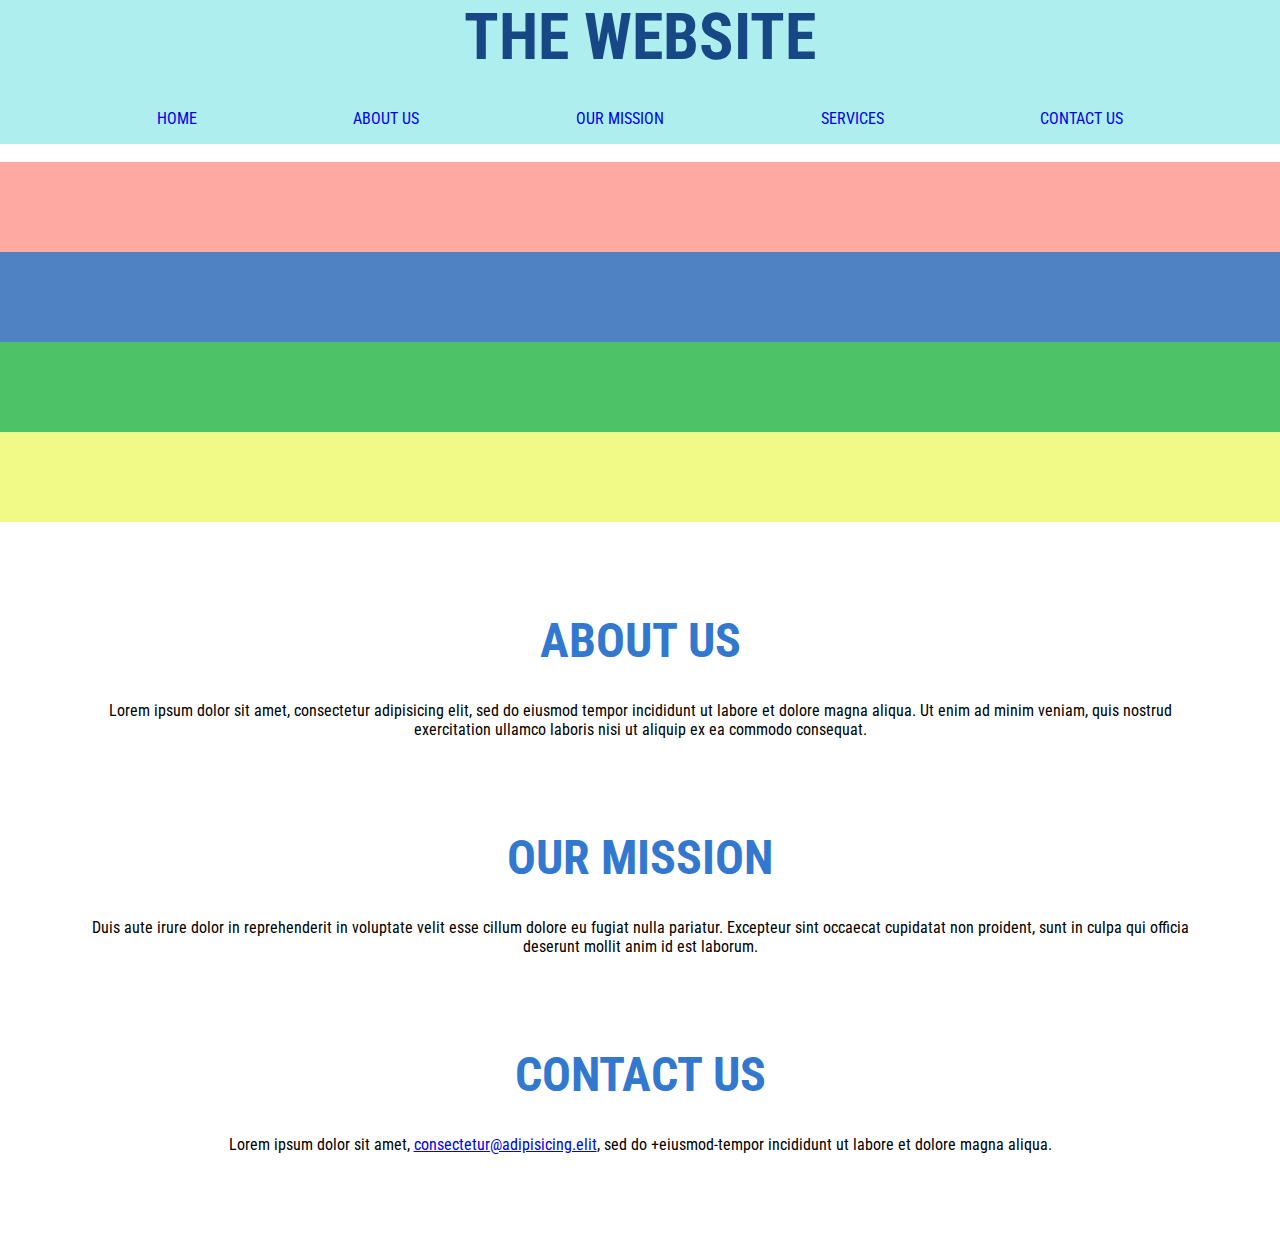
<file: index.html>
<!DOCTYPE html>
<html>
<head>
    <link href="https://fonts.googleapis.com/css2?family=Roboto+Condensed:wght@400;700&display=swap" rel="stylesheet">
	<link rel="stylesheet" type="text/css" href="style.css">
	<title>CSS Challenge 1 - Improve This Website</title>
</head>
<body>
	<div class="navbar">
		<div class="title-container">
			<h1 class="title">The Website</h1>
		</div>
		<div class="menu">
			<p><a href="#" class="menu-item">Home</a></p>
			<p><a href="#" class="menu-item">About Us</a></p>
			<p><a href="#" class="menu-item">Our Mission</a></p>
			<p><a href="#" class="menu-item">Services</a></p>
			<p><a href="#" class="menu-item">Contact Us</a></p>
		</div>
	</div>

	<div class="logo">
		<div class="square1"></div>
		<div class="square2"></div>
		<div class="square3"></div>
		<div class="square4"></div>
	</div>

<div class="about-us-container container">
	<h1 class="about-us-title section-title">About Us</h1>
	<p class="about-us-text section-text">Lorem ipsum dolor sit amet, consectetur adipisicing elit, sed do eiusmod
	tempor incididunt ut labore et dolore magna aliqua. Ut enim ad minim veniam,
	quis nostrud exercitation ullamco laboris nisi ut aliquip ex ea commodo
	consequat.</p>
</div>

<div class="our-mission-container container">
	<h1 class="our-mission-title section-title">Our Mission</h1>
	<p class="our-mission-text section-text">Duis aute irure dolor in reprehenderit in voluptate velit esse
	cillum dolore eu fugiat nulla pariatur. Excepteur sint occaecat cupidatat non
	proident, sunt in culpa qui officia deserunt mollit anim id est laborum.</p>
</div>

<div class="contact-us-container container">
	<h1 class="contact-us-title section-title">Contact Us</h1>
	<p class="contact-us-text section-text">Lorem ipsum dolor sit amet, <a href="mailto:consectetur@adipisicing.elit">consectetur@adipisicing.elit</a>, sed do +eiusmod-tempor incididunt ut labore et dolore magna aliqua.</p>
</div>

</body>
</html>
</file>
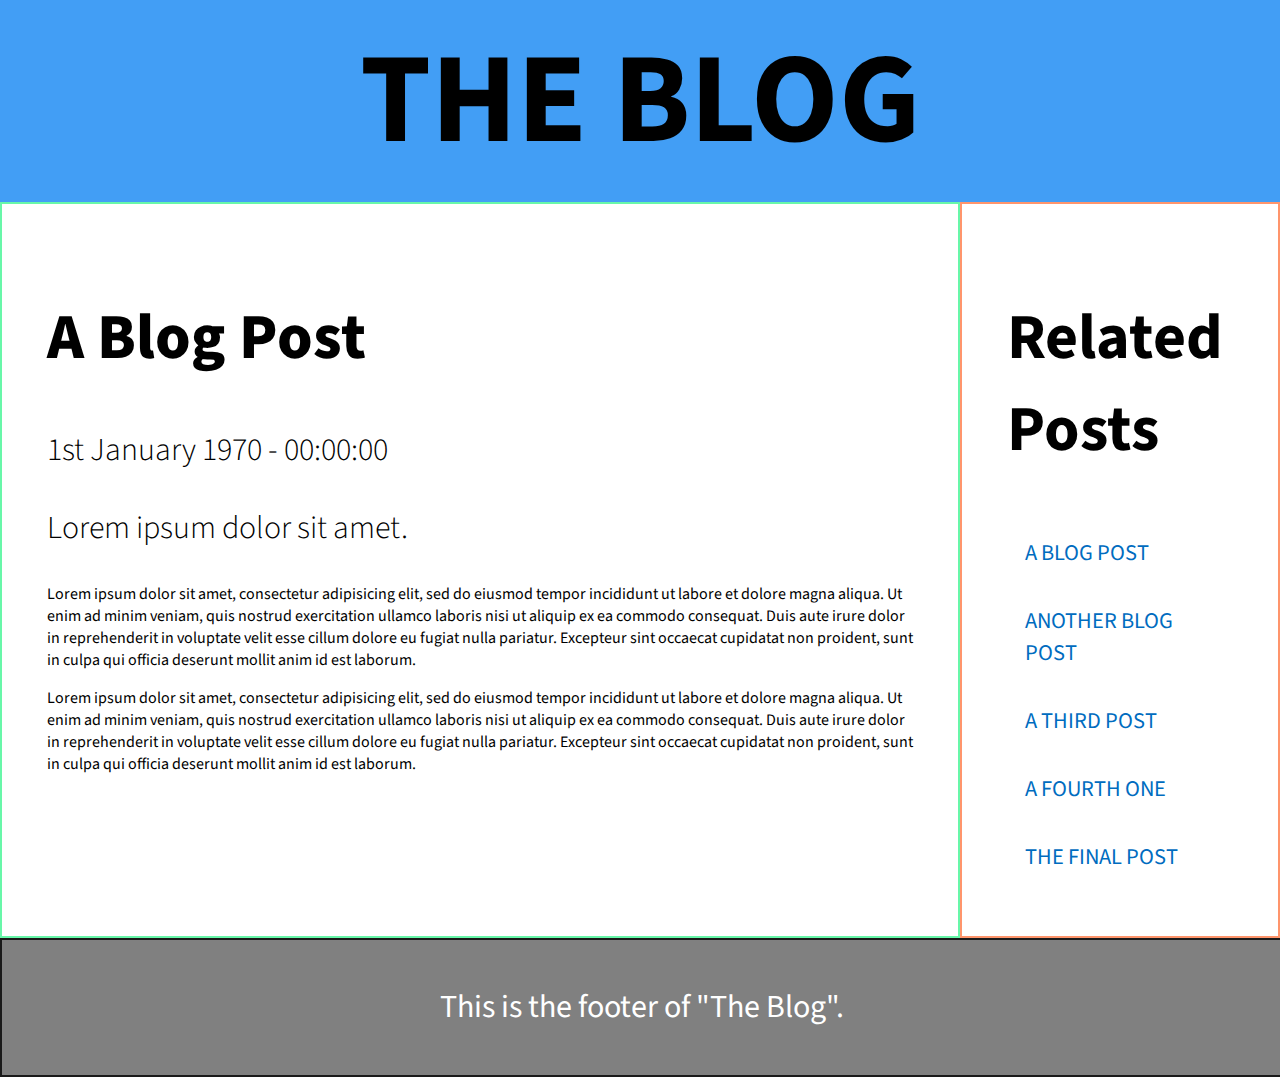
<file: blog.html>
<!DOCTYPE html>
<html>
<head>
	<link href="https://fonts.googleapis.com/css2?family=Source+Sans+Pro:wght@300;400;700&display=swap" rel="stylesheet">
	<link rel="stylesheet" type="text/css" href="blogstyle.css">
	<title>CSS Challenge 3 - Blog Page Layout</title>
</head>
<body>

<div class="header-container">
	<h1 class="title">The Blog</h1>
</div>
	<div class="blog-wrapper">
        <div class="post-container">
            <div class="post-header-container">
                <h1 class="post-title">A Blog Post</h1>
                <p class="post-date">1st January 1970 - 00:00:00</p>
                <p class="post-subtitle">Lorem ipsum dolor sit amet.</p>
            </div>
            <div class="post-content-container">
                <p class="content">Lorem ipsum dolor sit amet, consectetur adipisicing elit, sed do eiusmod
                tempor incididunt ut labore et dolore magna aliqua. Ut enim ad minim veniam,
                quis nostrud exercitation ullamco laboris nisi ut aliquip ex ea commodo
                consequat. Duis aute irure dolor in reprehenderit in voluptate velit esse
                cillum dolore eu fugiat nulla pariatur. Excepteur sint occaecat cupidatat non
                proident, sunt in culpa qui officia deserunt mollit anim id est laborum.</p>
                <p class="content">Lorem ipsum dolor sit amet, consectetur adipisicing elit, sed do eiusmod
                tempor incididunt ut labore et dolore magna aliqua. Ut enim ad minim veniam,
                quis nostrud exercitation ullamco laboris nisi ut aliquip ex ea commodo
                consequat. Duis aute irure dolor in reprehenderit in voluptate velit esse
                cillum dolore eu fugiat nulla pariatur. Excepteur sint occaecat cupidatat non
                proident, sunt in culpa qui officia deserunt mollit anim id est laborum.</p>
            </div>
        </div>
        <div class="sidebar-container">
            <div class="sidebar-header-container">
                <h1 class="sidebar-title">Related Posts</h1>
            </div>
            <div class="related-post-container">
                <a href="#" class="related-post">A Blog Post</a>
                <a href="#" class="related-post">Another Blog Post</a>
                <a href="#" class="related-post">A Third Post</a>
                <a href="#" class="related-post">A Fourth One</a>
                <a href="#" class="related-post">The Final Post</a>
            </div>
        </div>
	</div>

<div class="footer-container">
	<p class="footer-text">This is the footer of "The Blog".</p>
</div>

</body>
</html>
</file>
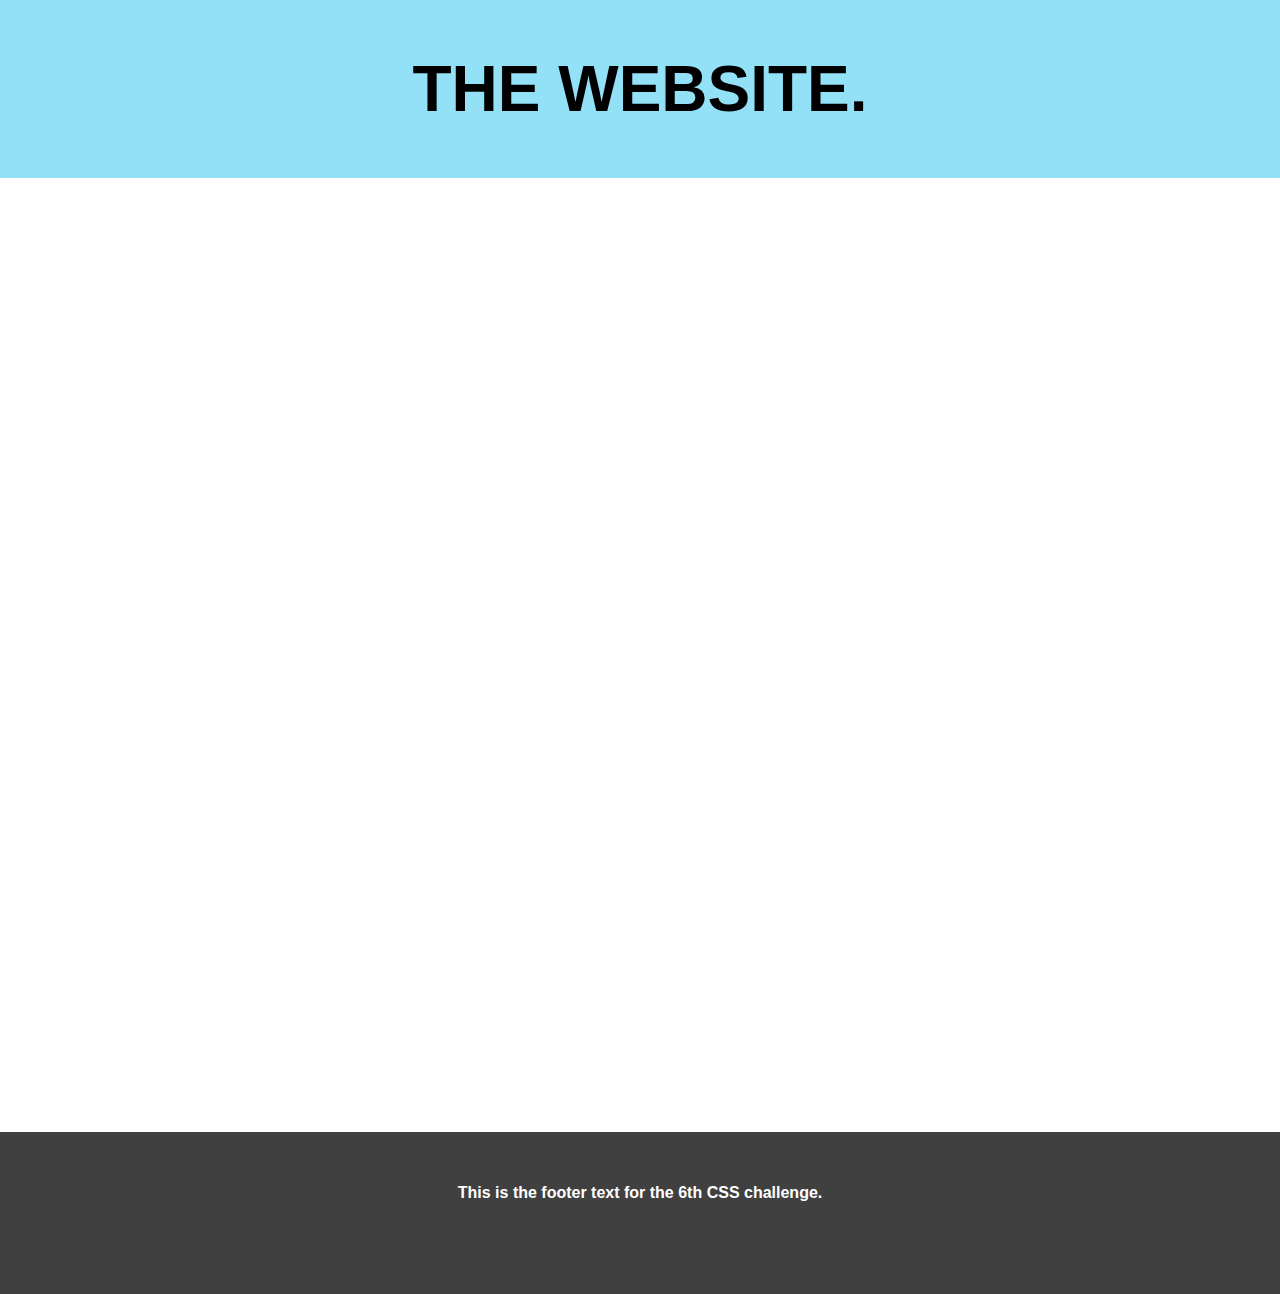
<file: index-anim.html>
<!DOCTYPE html>
<html lang="en">
<head>
    <meta charset="UTF-8">
    <meta name="viewport" content="width=device-width, initial-scale=1.0">
    <title>Animated Page Loading</title>
    <link rel="stylesheet" href="styleanim.css">
</head>
<body>
    <div class="section" id="title-section">
        <h1 class="title">The Website.</h1>
    </div>
    
    <div class="section" id="hero-section">
        <p class="hero-text">Lorem ipsum dolor sit amet, consectetur adipisicing elit.</p>
    </div>
    
    <div class="section" id="about-us-section">
        <h1 class="section-title" id="about-us-title">About Us</h1>
        <div class="section-text" id="about-us-text">
            <p>Sed do eiusmod
            tempor incididunt ut labore et dolore magna aliqua. Ut enim ad minim veniam,
            quis nostrud exercitation ullamco laboris nisi ut aliquip ex ea commodo
            consequat.</p>
    
            <p>Duis aute irure dolor in reprehenderit in voluptate velit esse
            cillum dolore eu fugiat nulla pariatur. Excepteur sint occaecat cupidatat non
            proident, sunt in culpa qui officia deserunt mollit anim id est laborum.</p>
        </div>
    </div>
    
    <div class="section" id="footer-section">
        <p class="section-text" id="footer-text">This is the footer text for the 6th CSS challenge.</p>
    </div> 
</body>
</html>
</file>
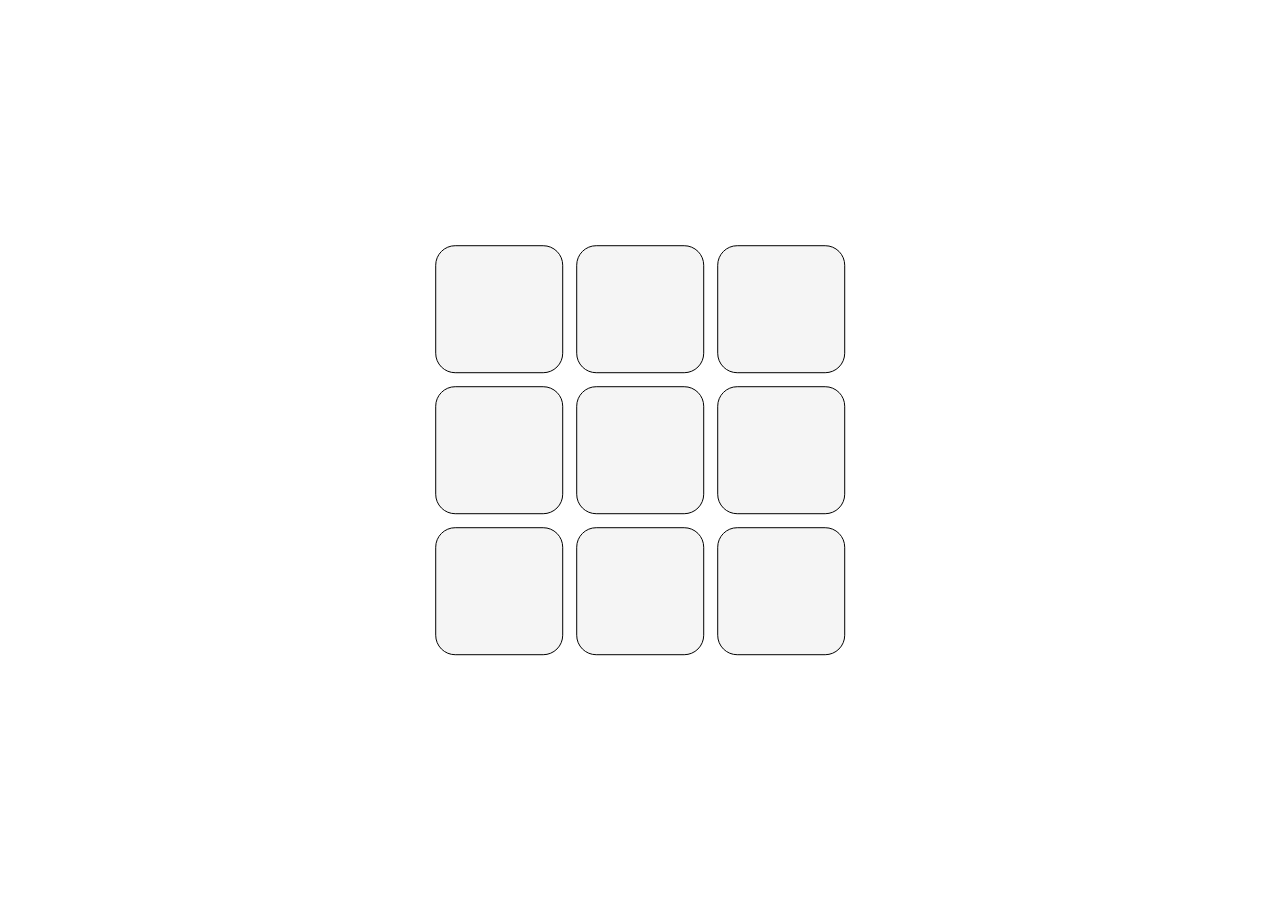
<file: tile-game.html>
<!DOCTYPE html>
<html lang="en">
<head>
    <meta charset="UTF-8">
    <meta name="viewport" content="width=device-width, initial-scale=1.0">
    <title>CSS Tile "Game"</title>
    <link rel="stylesheet" href="tiles.css">
</head>
<body>
    <div class="tiles">
        <div class="tile1 tile"></div>
        <div class="tile2 tile"></div>
        <div class="tile3 tile"></div>
        <div class="tile4 tile"></div>
        <div class="tile5 tile"></div>
        <div class="tile6 tile"></div>
        <div class="tile7 tile"></div>
        <div class="tile8 tile"></div>
        <div class="tile9 tile"></div>
    </div>
</body>
</html>
</file>
<file: style.css>
/* DON'T TOUCH THIS! */
html, body {
    margin: 0;
    padding: 0;
    text-align: center;
    font-family: 'Roboto Condensed';
}

.navbar {
    background-color: paleturquoise;
    width: 100%;
}

.navbar .menu {
    display: flex;
    flex-direction: row;
    margin: 2vh auto;
    justify-content: space-evenly;
    text-transform: uppercase;
}

.menu-item {
    text-decoration: none;
}

div[class^="square"] {
    height: 10vh;
    width: 100%;
    margin: 0;
    padding: 0;
}

@keyframes bg-change {
    to {
        height: 4vh;
        width: 50%;
        margin: auto;
    }
}

.square1 {
    background: #ffa9a3;
    animation-name: bg-change;
    animation-duration: 1s;
    animation-timing-function: ease-in;
    animation-fill-mode: forwards;
}

.square2 {
    background: #4e82c2;
    animation-name: bg-change;
    animation-duration: 1s;
    animation-timing-function: ease-in;
    animation-fill-mode: forwards;
    animation-delay: .5s;
}

.square3 {
    background: #4ec267;
    animation-name: bg-change;
    animation-duration: 1s;
    animation-timing-function: ease-in;
    animation-fill-mode: forwards;
    animation-delay: 1s;
}

.square4 {
    background: #f2fa87;
    animation-name: bg-change;
    animation-duration: 1s;
    animation-timing-function: ease-in;
    animation-fill-mode: forwards;
    animation-delay: 1.5s;
}

.title {
    margin-top: 0;
    margin-bottom: 0;
    font-size: 4rem;
    text-transform: uppercase;
    color: #174885;
}

.section-title {
    font-size: 3rem;
    text-transform: uppercase;
    color: #3278cf;
}

.container {
    margin: 10vh;
}
</file>
<file: blogstyle.css>
/* DON'T TOUCH THIS! */
body {
	font-family: Source Sans Pro, sans-serif;
	font-weight: 400;
	margin: 0;
	padding: 0;
}

.header-container {
	width: 100%;
	min-height: 15vh;
	background: #429ef5;
	font-weight: 800;
	text-align: center;
	text-transform: uppercase;
	font-size: 4em;
	display: flex;
	align-items: center;
	justify-content: center;
}

.title {
	margin: 0;
	padding: 10px;
}

.post-container {
	border: 2px solid rgba(66, 245, 147, 0.8);
	padding: 5vh;
}

.post-title {
	font-weight: 800;
	font-size: 2em;
}

.post-header-container {
	width: 80%;
	font-weight: 300;
	font-size: 2em;

}
.post-content-container {
	line-height: normal;
	font-weight: 400;
}

.sidebar-container {
	border: 2px solid rgba(255, 123, 71, 0.8);
	padding: 5vh;
}

.sidebar-header-container {
	font-size: 2em;
}

.related-post-container {
	display: flex;
	flex-direction: column;
}

.related-post {
	margin: 2vh;
	font-size: 1.4em;
	text-decoration: none;
	text-transform: uppercase;
	color: rgb(0, 108, 191);
}

.footer-container {
	width: 100%;
	background: gray;
	margin: 0;
	height: 15vh;
	display: flex;
	justify-content: center;
	align-items: center;
	color: white;
	border: 2px solid rgba(0,0,0,0.8);
	font-size: 2em;
}
/* DON'T TOUCH THIS! */

.blog-wrapper {
    display: grid;
    grid-template-columns: 3fr 1fr;
}

/* 
Your goal is to restructure the given blog page into a blog-style layout, with a main post section, and a sidebar on the right. The blog post section should take up the majority of the width of the page, while the sidebar takes up the rest directly next to the blog post. The footer and header should remain at full width in their respective locations. Good luck! */
</file>
<file: styleanim.css>
/* DON'T TOUCH THIS! */
body, html {
	margin: 0;
	padding: 0;
}

body {
	font-family: Montserrat, sans-serif;
	text-align: center;
}

.section {
	margin: 5vh 5vw;
	padding: 3vh 3vw;
}

.section-title {
	font-size: 3em;
	font-weight: 800;
	text-transform: uppercase;
	color: #267530;
}

#title-section {
	margin: 0;
	padding-right: 0;
	padding-left: 0;
	padding-top: 1vh;
	padding-bottom: 1vh;
	background: #92e1f7;
	width: 100%;
	font-size: 2em;
	text-transform: uppercase;
}

#hero-section {
	margin: 0;
	display: flex;
	justify-content: center;
	align-items: center;
	background: url(https://komonews.com/resources/media/b7298a0f-4fa6-4f17-9aed-e8073f100abc-large16x9_seattle_skyline_challenge_143.jpg?1563284834048);
	background-size: cover;
	color: white;
	font-size: 3em;
	font-weight: 800;
	min-height: 60vh;
	width: 100%;
	padding: 0;
}

#about-us-section {
	height: 30vh;
}
#footer-section {
	margin: 0;
	background: #404040;
	color: white;
	font-weight: 800;
	width: 100%;
	padding-top: 4vh;
	padding-right: 0;
	padding-bottom: 4vh;
	padding-left: 0;
	height: 10vh;
}
/* DON'T TOUCH THIS! */

#title-section {
    animation: slidein 1s;
}

#hero-section {
    visibility: collapse;
    animation: expand 1s linear .8s forwards;
}

#about-us-section {
    visibility: hidden;
    animation: appear .8s ease-in-out 1.3s forwards;
}

#footer-section {
    animation: slidein .8s ease-in-out 1.5s forwards;
}

@keyframes slidein {
    0% { width: 20%;
        opacity: 0;}
    100% { opacity: 1;
        width: 100%;}
}

@keyframes expand {
    0% {opacity: 0;
        transform: scale(0);}   
    100% {opacity: 1;
        transform: scale(1);
        visibility: visible;} 
}

@keyframes appear {
    0% { opacity: 0;}
    100% {opacity: 1;
        visibility: visible;}
}

/* Your goal is to animate a one-page side, gradually bringing in all the components of the page using animations. At first, the header should slide and fade in from the left, followed by the hero section scaling up, the about us section expanding and fading in from the top, and finally, the footer section expanding and fading in from the left. There should be some delay between the animations, but they should still overlap for the most part. The page elements shouldn't be seen until their animations are played. Good luck!
 */
</file>
<file: tiles.css>
/* DON'T TOUCH THIS! */
body {
    height: 100vh;
}
 
.tiles {
    display: grid;
    grid-template-columns: repeat(3,10vw);
    grid-template-rows: repeat(3,10vw);
    grid-gap: 1vw;
    position: absolute;
    left: 50%;
    top: 50%;
    transform: translate(-50%, -50%);
}
 
.tile {
    border: 1px solid black;
    border-radius: 20px;
}
/* DON'T TOUCH THIS! */

.tile:hover {
    background: orangered;
    transition: all ease-out .5s;
}

.tile {
    background: whitesmoke;
    transition: all ease-in 3s;

}
 
/* Your goal is to use CSS to change the colors of the tiles when they are hovered over. Hovering 
over a tile will result in its color being changed exclusively. The color to change it to is up to 
you. The tile should also grow to 1.5 times its original size. Good luck!
 */
</file>
